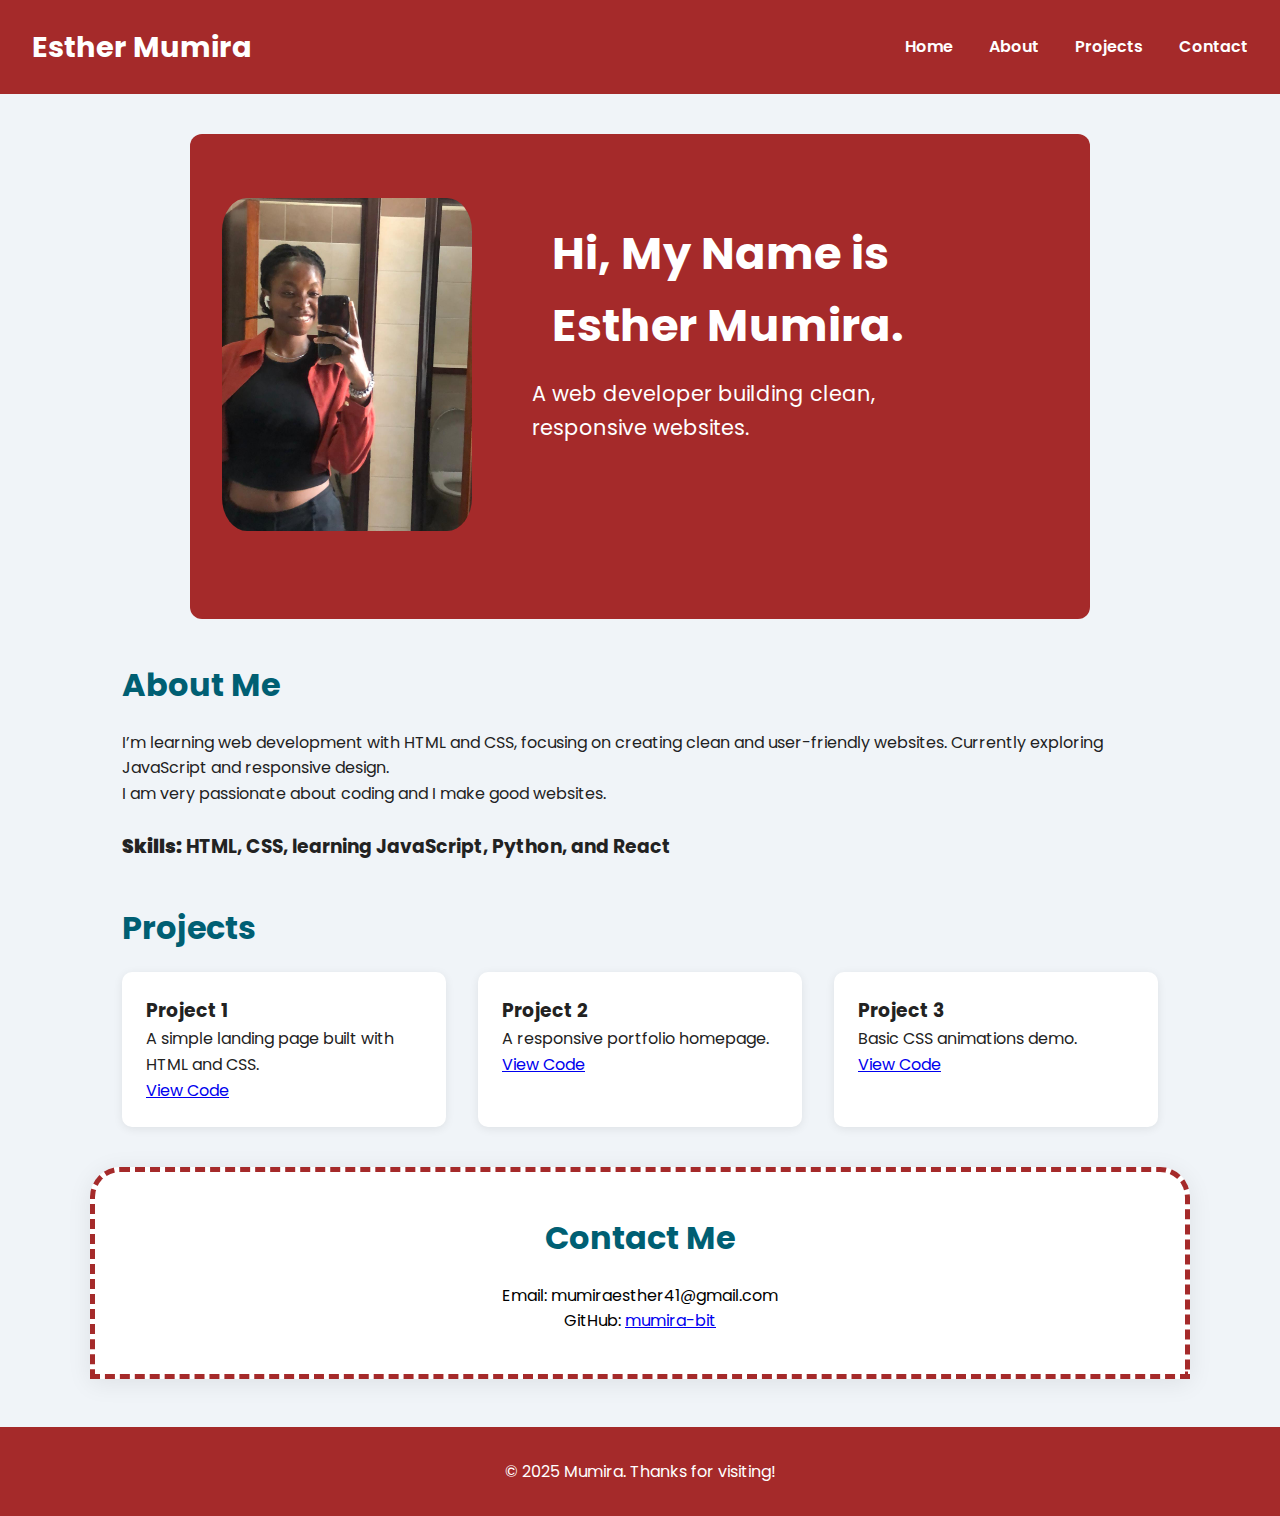
<file: index.html>
<!DOCTYPE html>
<html lang="en">
<head>
  <meta charset="UTF-8" />
  <meta name="viewport" content="width=device-width, initial-scale=1" />
  <title>Esther Mumira | Web Developer</title>
  <link href="https://fonts.googleapis.com/css2?family=Poppins&display=swap" rel="stylesheet" />
  <link rel="stylesheet" href="style.css" />
</head>
<body>

  <header>
    <div class="logo">Esther Mumira</div>
    <nav>
      <a href="#home">Home</a>
      <a href="#about">About</a>
      <a href="#projects">Projects</a>
      <a href="#contact">Contact</a>
    </nav>
  </header>

  <section class="hero" id="home">
    <img src="me.jpeg" alt="Esther Mumira smiling and facing the camera" />
   <div class="hero-text">
    
    <h1>Hi, My Name is Esther Mumira.</h1>
    <p>A web developer building clean, responsive websites.</p>
 </div>
  </section>

  <section id="about">
    <h2>About Me</h2>
    
    <p>I’m learning web development with HTML and CSS, focusing on creating clean and user-friendly websites. Currently exploring JavaScript and responsive design.</p>
    <p>I am very passionate about coding and I make good websites.</p>
    <br>
    <h3><strong>Skills:</strong> HTML, CSS, learning JavaScript, Python, and React</h3>
  </section>

  <section id="projects">
    <h2>Projects</h2>
    <div class="projects">
      <div class="project-card">
        <h3>Project 1</h3>
        <p>A simple landing page built with HTML and CSS.</p>
        <a href="#" target="_blank">View Code</a>
      </div>
      <div class="project-card">
        <h3>Project 2</h3>
        <p>A responsive portfolio homepage.</p>
        <a href="#" target="_blank">View Code</a>
      </div>
      <div class="project-card">
        <h3>Project 3</h3>
        <p>Basic CSS animations demo.</p>
        <a href="#" target="_blank">View Code</a>
      </div>
    </div>
  </section>

  <section id="contact">
    <h2>Contact Me</h2>
    <p>Email: mumiraesther41@gmail.com</p>
    <p>GitHub: <a href="https://github.com/mumira-bit" target="_blank">mumira-bit</a></p>
  </section>

  <footer>
    <p>© 2025 Mumira. Thanks for visiting!</p>
  </footer>

</body>
</html>
</file>
<file: style.css>
/* Reset some default browser styles */
*,
*::before,
*::after {
  box-sizing: border-box;
  margin: 0;
  padding: 0;
}

body {
  font-family: 'Poppins', sans-serif;
  background: #f0f4f8;
  color: #222;
  line-height: 1.6;
  min-height: 100vh;
}

/* Header */
header {
  background:#A52A2A ;
  color: #fff;
  padding: 1.5rem 2rem;
  display: flex;
  justify-content: space-between;
  align-items: center;
}

.logo {
  font-size: 1.8rem;
  font-weight: 700;
  color: white; /* Lighter color for contrast */
}

header nav a {
  color: #fff;
  margin-left: 2rem;
  text-decoration: none;
  font-weight: 600;
  transition: color 0.2s;
}

header nav a:hover {
  color: #94d2bd;
}

/* Hero Section */
.hero {
  padding: 4rem 2rem;
   /* Left align the text */
  background-color: #A52A2A; /* Darker teal for contrast */
  color: white;
  max-width: 900px; /* Limit the width for large screens */
  /* Center the hero section horizontally */
  border-radius: 12px; /* Optional: rounded corners for a softer look */
 display:flex;


}

.hero-text {
  max-width: 500px;
  margin-left: 40px; 
  padding:20px;/* Add some space between the image and text */
}


.hero img {
  
  max-width: 250px;
  border-radius: 10%;
  margin-bottom: 1.5rem;
}

.hero h1 {
  font-size: 2.8rem;
  margin-bottom: 1rem;
  font-weight: 700;
  padding-left: 20px;
}

.hero p {
  font-size: 1.3rem;

  

}

/* Section */
section {
  max-width: 1100px;
  margin: 2.5rem auto;
  padding: 0 2rem;
}

#contact {
  display: flex;
  flex-direction: column;
  align-items: center;
  color: black;
  background-color: white;
  width: 100%;
  padding: 40px 0;
  border: 5px dashed #A52A2A;      /* Unique dashed border */
  border-radius: 30px 30px 0 0;    /* Rounded top corners */
  box-shadow: 0 4px 24px rgba(0,0,0,0.08);
  margin-top: 2rem;
  text-align:center;
}

h2 {
  color: #005f73;
  margin-bottom: 1.2rem;
  font-size: 2rem;
}

/* Projects Grid */
.projects {
  display: grid;
  grid-template-columns: repeat(auto-fit, minmax(260px, 1fr));
  gap: 2rem;
}

.project-card {
  background: #fff;
  padding: 1.5rem;
  border-radius: 10px;
  box-shadow: 0 2px 10px rgba(0,0,0,0.08);
  transition: transform 0.2s, box-shadow 0.2s;
}

.project-card:hover {
  transform: translateY(-6px);
  box-shadow: 0 8px 24px rgba(0,0,0,0.14);
}

/* Footer */
footer {
  display: flex;
  flex-direction: column;
  align-items: center;
  color: #fff;
  background-color: brown;
  width: 100%;
  padding: 2rem 0;
  box-shadow: none;
  border: none;
  border-radius: 0;
  margin-top: 3rem;
  text-align: center;
}

/* Responsive */
@media (max-width: 700px) {
  .hero, section {
    padding: 1.5rem 1rem;
  }
  .hero h1 {
    font-size: 2rem;
  }
  h2 {
    font-size: 1.3rem;
  }
}
</file>
